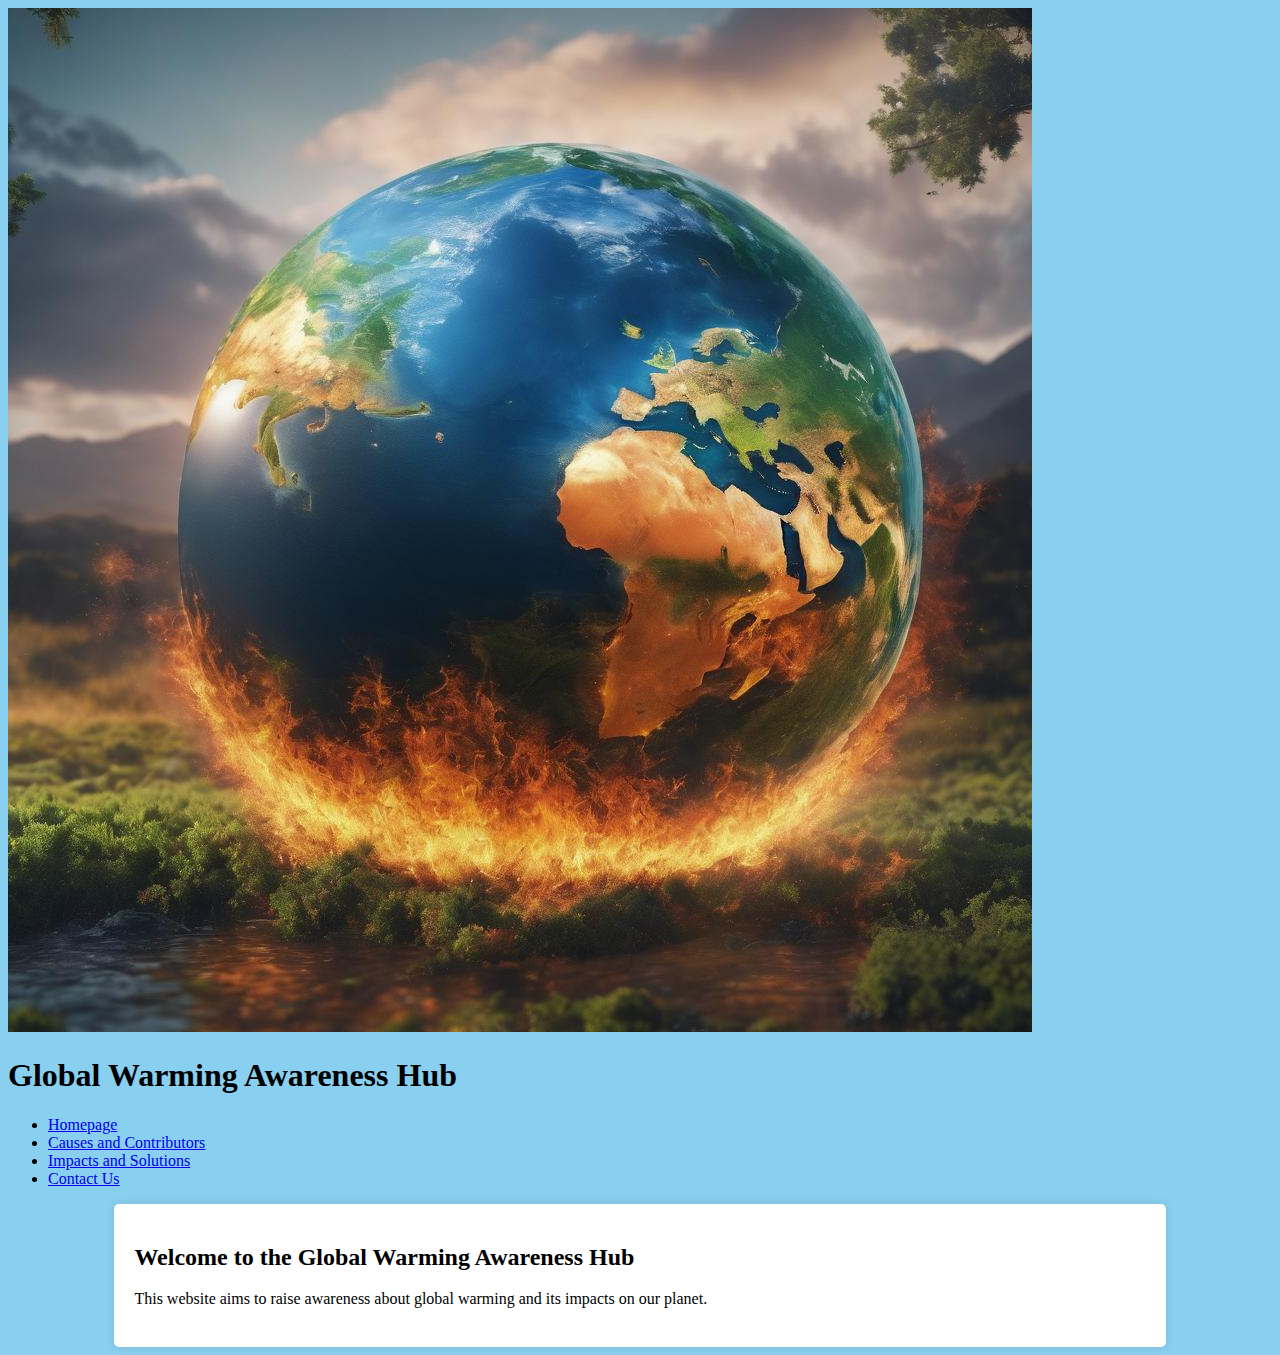
<file: index.html>
<!DOCTYPE html>
<html lang="en">
<head>
    <meta charset="UTF-8">
    <meta http-equiv="X-UA-Compatible" content="IE=edge">
    <meta name="viewport" content="width=device-width, initial-scale=1.0">
    <title>Global Warming Awareness Hub</title>
    <link rel="stylesheet" href="styles.css"> 
</head>
<body>
    <header>
        <img src="image1_0.jpg" alt="Logo">
        <h1>Global Warming Awareness Hub</h1>
    </header>
    <nav>
        <ul>
            <li><a href="websitehomepage.html">Homepage</a></li>
            <li><a href="websitecauses.html">Causes and Contributors</a></li>
            <li><a href="websiteimpacts.html">Impacts and Solutions</a></li>
            <li><a href="websitecontact.html">Contact Us</a></li>
        </ul>
    </nav>

    <div id="main-content">
        <h2 class="section-title">Welcome to the Global Warming Awareness Hub</h2>
        <p>This website aims to raise awareness about global warming and its impacts on our planet.</p>
    </div>
</body>
</html>
</file>
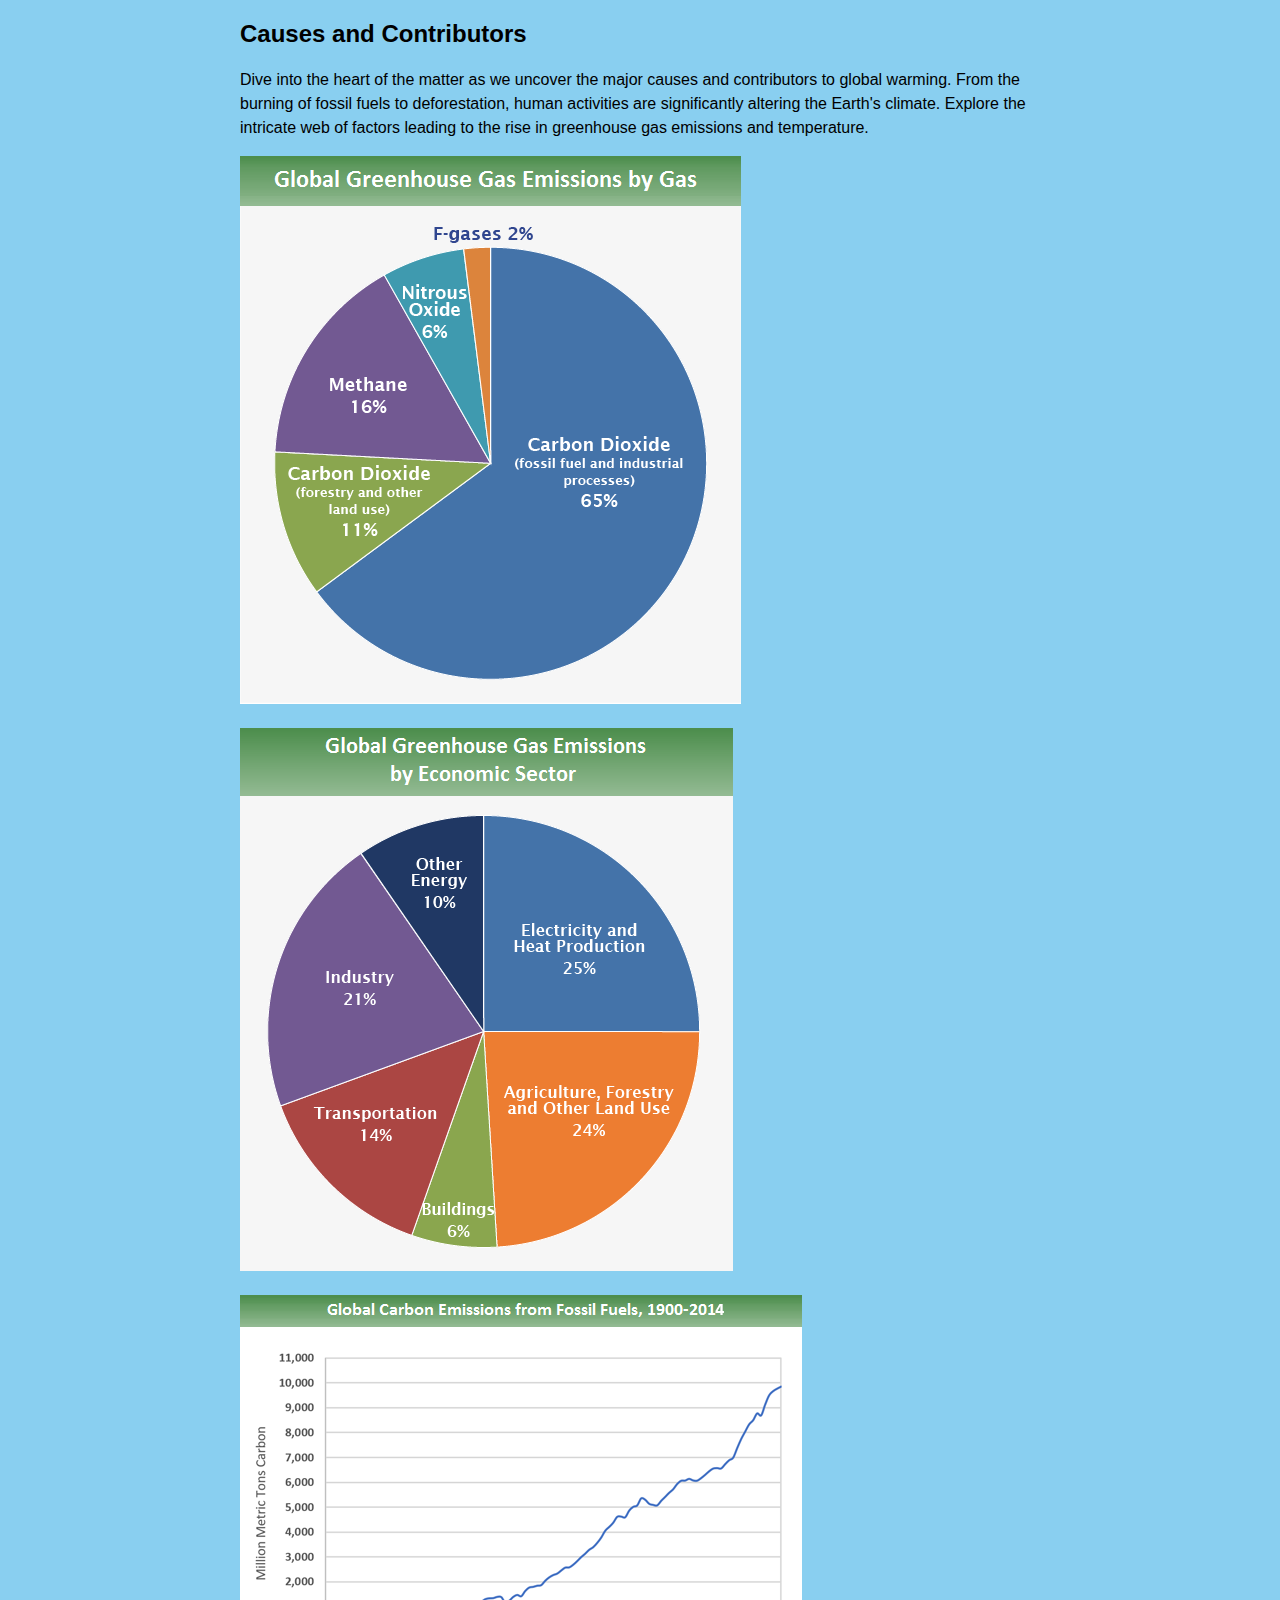
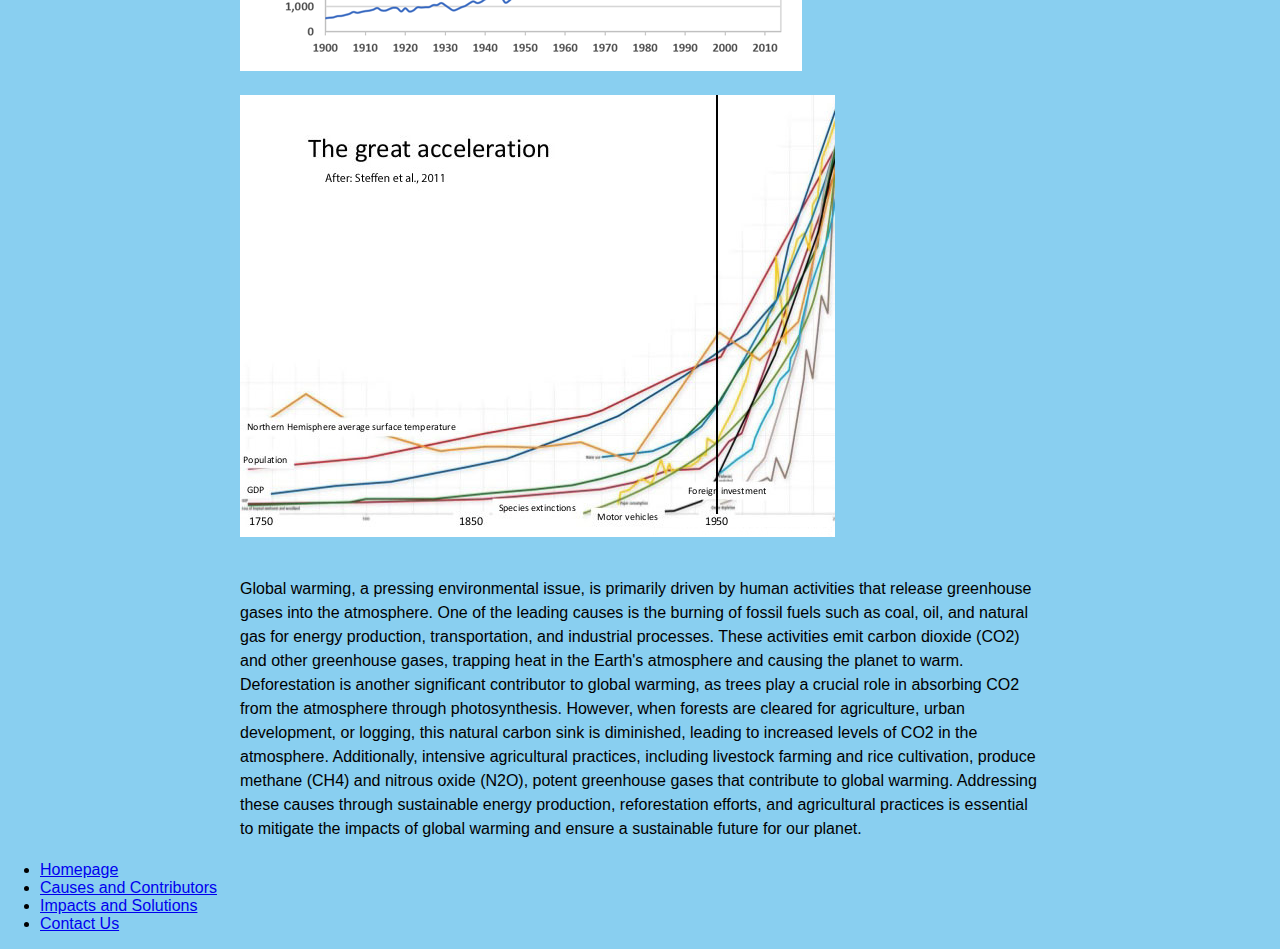
<file: causes.html>
<!DOCTYPE html>
<html lang="en">
<head>
    <meta charset="UTF-8">
    <meta http-equiv="X-UA-Compatible" content="IE=edge">
    <meta name="viewport" content="width=device-width, initial-scale=1.0">
    <title>Global Warming Awareness Hub - Causes and Contributors</title>
    <link rel="stylesheet" href="styles2.css"> 
    <style>
        body {
            font-family: Arial, sans-serif;
            margin: 0;
            padding: 0;
        }

        header {
            background-color: #333;
            color: #fff;
            padding: 10px 20px;
            text-align: left;
        }

        header img {
            height: 50px;
            vertical-align: middle;
        }

        .container {
            max-width: 800px;
            margin: 20px auto;
            padding: 0 20px;
        }

        img {
            max-width: 100%;
            margin-bottom: 20px;
        }
    </style>
</head>
<body>
    <div class="container">
        <h2>Causes and Contributors</h2>
        <p>Dive into the heart of the matter as we uncover the major causes and contributors to global warming. From the burning of fossil fuels to deforestation, human activities are significantly altering the Earth's climate. Explore the intricate web of factors leading to the rise in greenhouse gas emissions and temperature.</p>
        <div class="image-container">
            <img src="image 6.png" alt="Image 1">
            <img src="image 5.png" alt="Image 2">
        </div>
        <div class="image-container">
            <img src="image 3.png" alt="Image 3">
            <img src="image 4.png" alt="Image 4">
            <p>
Global warming, a pressing environmental issue, is primarily driven by human activities that release greenhouse gases into the atmosphere. One of the leading causes is the burning of fossil fuels such as coal, oil, and natural gas for energy production, transportation, and industrial processes. These activities emit carbon dioxide (CO2) and other greenhouse gases, trapping heat in the Earth's atmosphere and causing the planet to warm. Deforestation is another significant contributor to global warming, as trees play a crucial role in absorbing CO2 from the atmosphere through photosynthesis. However, when forests are cleared for agriculture, urban development, or logging, this natural carbon sink is diminished, leading to increased levels of CO2 in the atmosphere. Additionally, intensive agricultural practices, including livestock farming and rice cultivation, produce methane (CH4) and nitrous oxide (N2O), potent greenhouse gases that contribute to global warming. Addressing these causes through sustainable energy production, reforestation efforts, and agricultural practices is essential to mitigate the impacts of global warming and ensure a sustainable future for our planet.</p>
        </div>
    </div>
    <nav>
        <ul>
            <li><a href="websitehomepage.html">Homepage</a></li>
            <li><a href="websitecauses.html">Causes and Contributors</a></li>
            <li><a href="websiteimpacts.html">Impacts and Solutions</a></li>
            <li><a href="websitecontact.html">Contact Us</a></li>
        </ul>
    </nav>
</body>
</html>
</file>
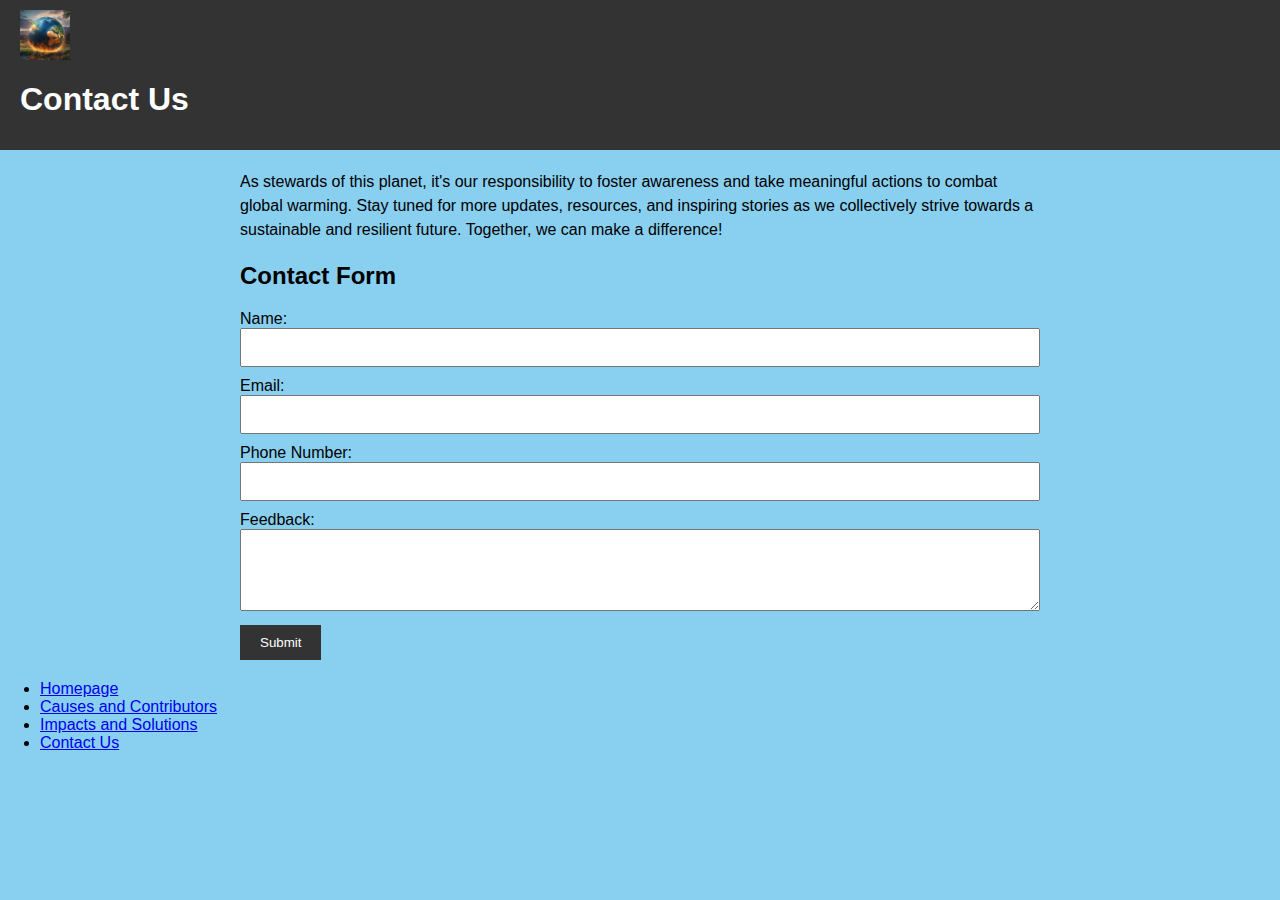
<file: contact.html>
<!DOCTYPE html>
<html lang="en">
<head>
    <meta charset="UTF-8">
    <meta http-equiv="X-UA-Compatible" content="IE=edge">
    <meta name="viewport" content="width=device-width, initial-scale=1.0">
    <title>Global Warming Awareness Hub - Contact Us</title>
    <link rel="stylesheet" href="styles.css"> 
    <style>
        body {
            font-family: Arial, sans-serif;
            margin: 0;
            padding: 0;
        }

        header {
            background-color: #333;
            color: #fff;
            padding: 10px 20px;
            text-align: left;
        }

        header img {
            height: 50px;
            vertical-align: middle;
        }

        .container {
            max-width: 800px;
            margin: 20px auto;
            padding: 0 20px;
        }

        input[type="text"],
        input[type="email"],
        select,
        textarea {
            width: 100%;
            padding: 10px;
            margin-bottom: 10px;
            box-sizing: border-box;
        }

        input[type="submit"] {
            background-color: #333;
            color: #fff;
            border: none;
            padding: 10px 20px;
            cursor: pointer;
        }

        input[type="submit"]:hover {
            background-color: #555;
        }
    </style>
</head>

<body>
    <header>
        <img src="image1_0.jpg" alt="Logo">
        <h1>Contact Us</h1>
    </header>
    <div class="container">
        <p>As stewards of this planet, it's our responsibility to foster awareness and take meaningful actions to combat global warming. Stay tuned for more updates, resources, and inspiring stories as we collectively strive towards a sustainable and resilient future. Together, we can make a difference!</p>
        <h2>Contact Form</h2>
        <form action="#" method="post">
            <label for="name">Name:</label>
            <input type="text" id="name" name="name" required>

            <label for="email">Email:</label>
            <input type="email" id="email" name="email" required>

            <label for="phone">Phone Number:</label>
            <input type="text" id="phone" name="phone">

            <label for="feedback">Feedback:</label>
            <textarea id="feedback" name="feedback" rows="4" required></textarea>

            <input type="submit" value="Submit">
        </form>
    </div>
    <nav>
        <ul>
            <li><a href="websitehomepage.html">Homepage</a></li>
            <li><a href="websitecauses.html">Causes and Contributors</a></li>
            <li><a href="websiteimpacts.html">Impacts and Solutions</a></li>
            <li><a href="websitecontact.html">Contact Us</a></li>
        </ul>
    </nav>
</body>

</html>
</file>
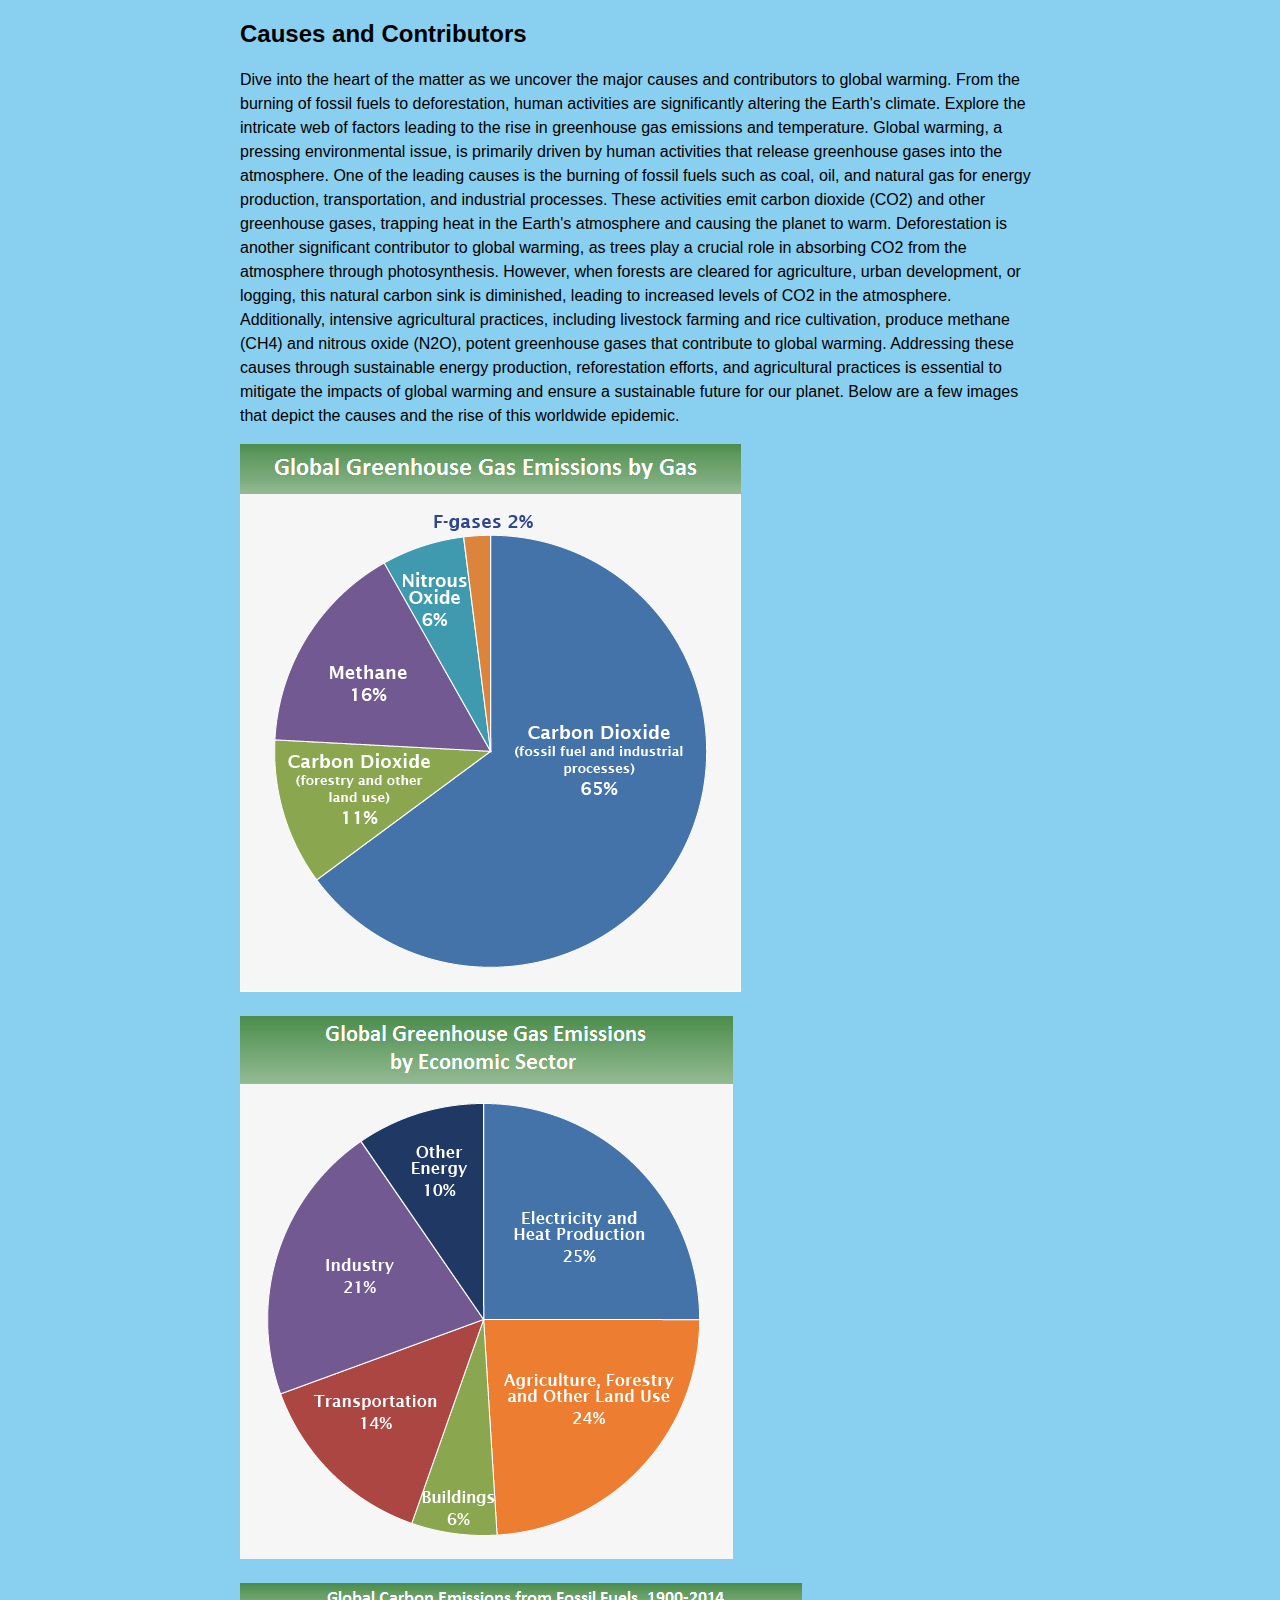
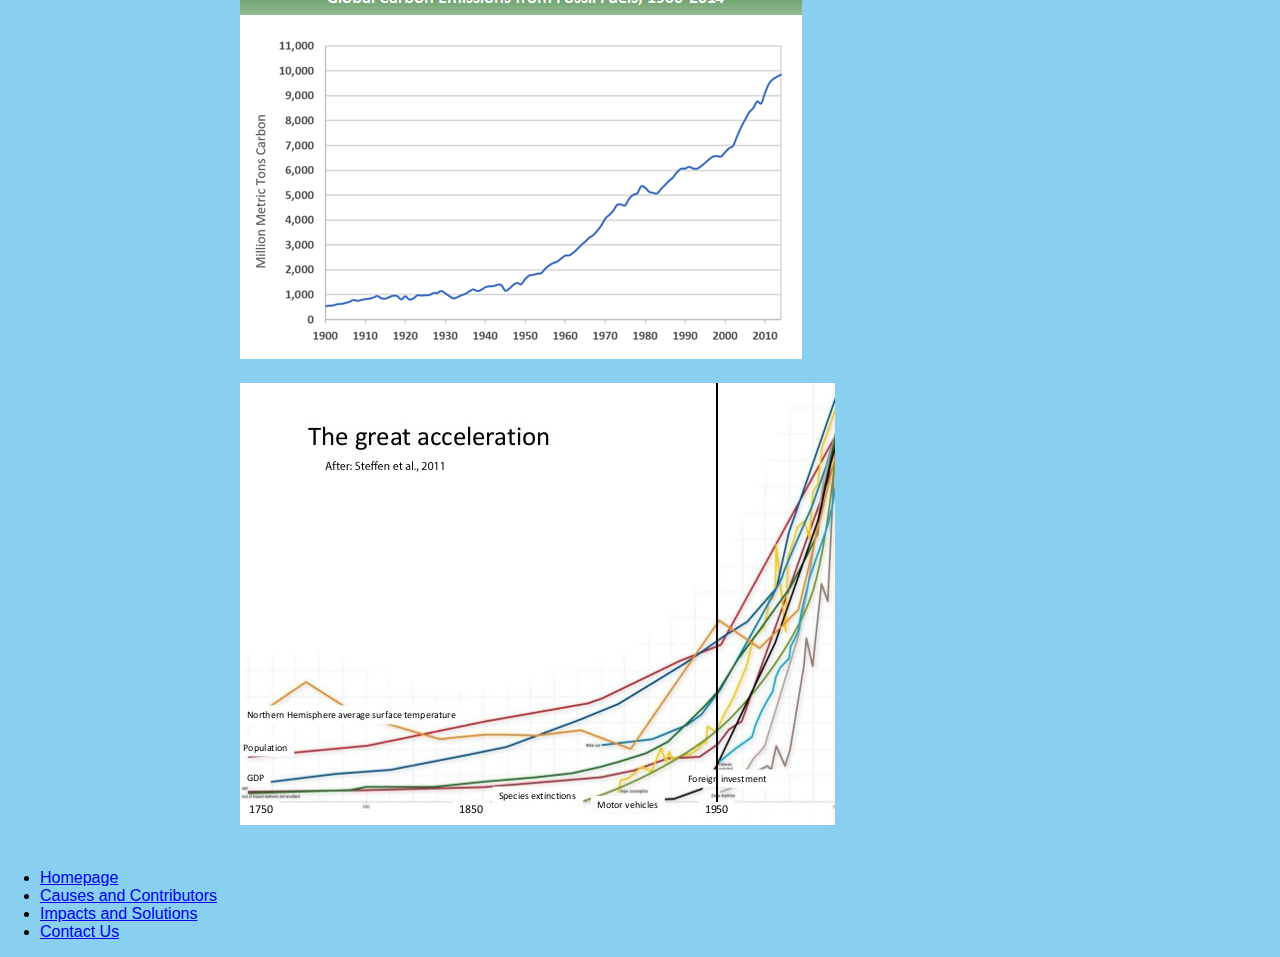
<file: websitecauses.html>
<!DOCTYPE html>
<html lang="en">
<head>
    <meta charset="UTF-8">
    <meta http-equiv="X-UA-Compatible" content="IE=edge">
    <meta name="viewport" content="width=device-width, initial-scale=1.0">
    <title>Global Warming Awareness Hub - Causes and Contributors</title>
    <link rel="stylesheet" href="styles2.css"> 
    <style>
        body {
            font-family: Arial, sans-serif;
            margin: 0;
            padding: 0;
        }

        header {
            background-color: #333;
            color: #fff;
            padding: 10px 20px;
            text-align: left;
        }

        header img {
            height: 50px;
            vertical-align: middle;
        }

        .container {
            max-width: 800px;
            margin: 20px auto;
            padding: 0 20px;
        }

        img {
            max-width: 100%;
            margin-bottom: 20px;
        }
    </style>
</head>
<body>
    <script src="script.js"></script>
    <div class="container">
        <h2>Causes and Contributors</h2>
        <p>Dive into the heart of the matter as we uncover the major causes and contributors to global warming. From the burning of fossil fuels to deforestation, human activities are significantly altering the Earth's climate. Explore the intricate web of factors leading to the rise in greenhouse gas emissions and temperature. Global warming, a pressing environmental issue, is primarily driven by human activities that release greenhouse gases into the atmosphere. One of the leading causes is the burning of fossil fuels such as coal, oil, and natural gas for energy production, transportation, and industrial processes. These activities emit carbon dioxide (CO2) and other greenhouse gases, trapping heat in the Earth's atmosphere and causing the planet to warm. Deforestation is another significant contributor to global warming, as trees play a crucial role in absorbing CO2 from the atmosphere through photosynthesis. However, when forests are cleared for agriculture, urban development, or logging, this natural carbon sink is diminished, leading to increased levels of CO2 in the atmosphere. Additionally, intensive agricultural practices, including livestock farming and rice cultivation, produce methane (CH4) and nitrous oxide (N2O), potent greenhouse gases that contribute to global warming. Addressing these causes through sustainable energy production, reforestation efforts, and agricultural practices is essential to mitigate the impacts of global warming and ensure a sustainable future for our planet. Below are a few images that depict the causes and the rise of this worldwide epidemic.</p>
  </p>
        <div class="image-container">
            <img src="image 6.png" alt="Image 1">
            <img src="image 5.png" alt="Image 2">
        </div>
        <div class="image-container">
            <img src="image 3.png" alt="Image 3">
            <img src="image 4.png" alt="Image 4">
        </div>
    </div>
    <nav>
        <ul>
            <li><a href="websitehomepage.html">Homepage</a></li>
            <li><a href="websitecauses.html">Causes and Contributors</a></li>
            <li><a href="websiteimpacts.html">Impacts and Solutions</a></li>
            <li><a href="websitecontact.html">Contact Us</a></li>
        </ul>
    </nav>
</body>
</html>
</file>
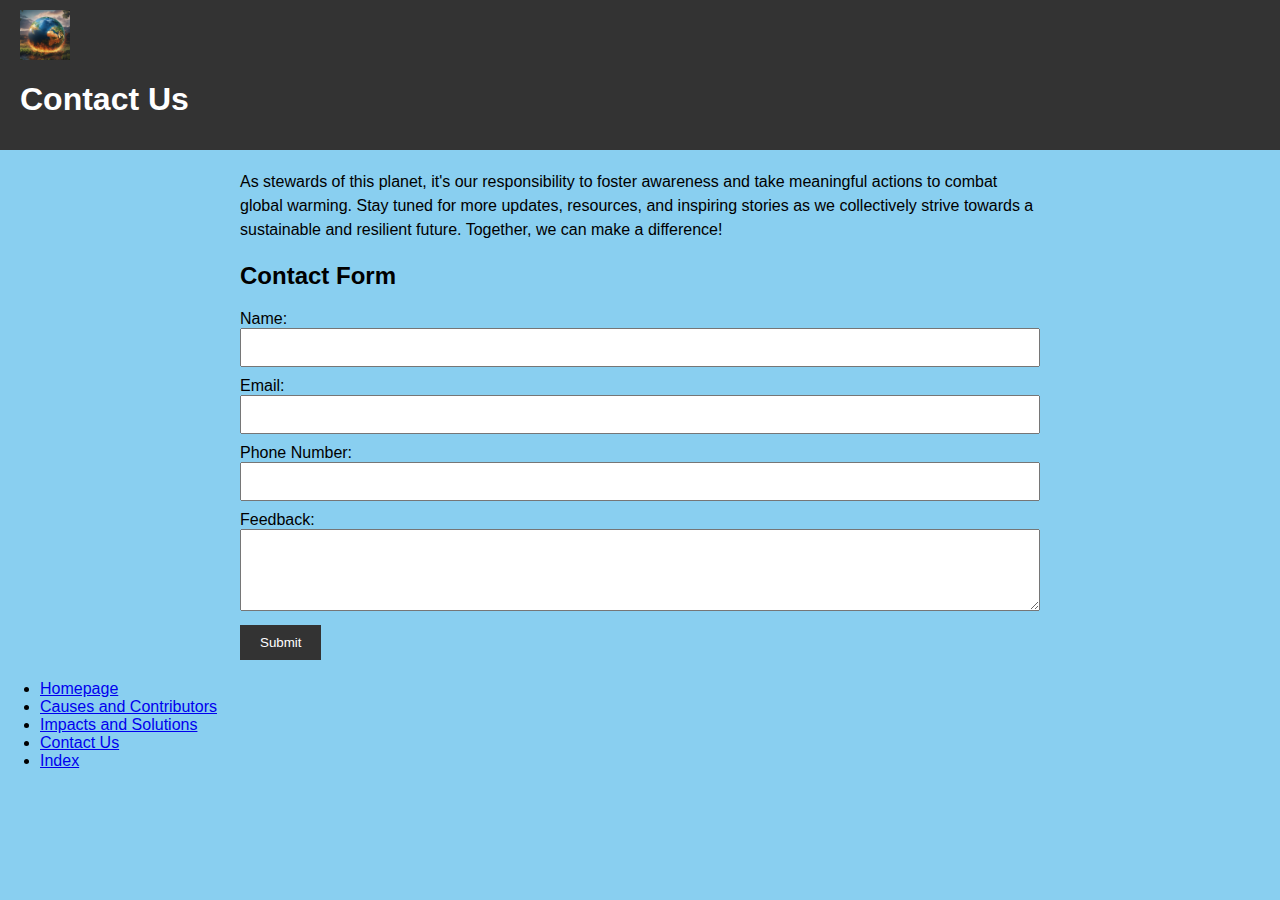
<file: websitecontact.html>
<!DOCTYPE html>
<html lang="en">
<head>
    <meta charset="UTF-8">
    <meta http-equiv="X-UA-Compatible" content="IE=edge">
    <meta name="viewport" content="width=device-width, initial-scale=1.0">
    <title>Global Warming Awareness Hub - Contact Us</title>
    <link rel="stylesheet" href="styles.css"> 
    <style>
        body {
            font-family: Arial, sans-serif;
            margin: 0;
            padding: 0;
        }

        header {
            background-color: #333;
            color: #fff;
            padding: 10px 20px;
            text-align: left;
        }

        header img {
            height: 50px;
            vertical-align: middle;
        }

        .container {
            max-width: 800px;
            margin: 20px auto;
            padding: 0 20px;
        }

        input[type="text"],
        input[type="email"],
        select,
        textarea {
            width: 100%;
            padding: 10px;
            margin-bottom: 10px;
            box-sizing: border-box;
        }

        input[type="submit"] {
            background-color: #333;
            color: #fff;
            border: none;
            padding: 10px 20px;
            cursor: pointer;
        }

        input[type="submit"]:hover {
            background-color: #555;
        }
    </style>
</head>

<body>
    <header>
        <img src="image1_0.jpg" alt="Logo">
        <h1>Contact Us</h1>
    </header>
    <div class="container">
        <p>As stewards of this planet, it's our responsibility to foster awareness and take meaningful actions to combat global warming. Stay tuned for more updates, resources, and inspiring stories as we collectively strive towards a sustainable and resilient future. Together, we can make a difference!</p>
        <h2>Contact Form</h2>
        <form action="#" method="post">
            <label for="name">Name:</label>
            <input type="text" id="name" name="name" required>

            <label for="email">Email:</label>
            <input type="email" id="email" name="email" required>

            <label for="phone">Phone Number:</label>
            <input type="text" id="phone" name="phone">

            <label for="feedback">Feedback:</label>
            <textarea id="feedback" name="feedback" rows="4" required></textarea>

            <input type="submit" value="Submit">
        </form>
    </div>
    <nav>
        <ul>
            <li><a href="websitehomepage.html">Homepage</a></li>
            <li><a href="websitecauses.html">Causes and Contributors</a></li>
            <li><a href="websiteimpacts.html">Impacts and Solutions</a></li>
            <li><a href="websitecontact.html">Contact Us</a></li>
            <li><a href="websiteindex.html">Index</a></li>
        </ul>
    </nav>
</body>

</html>
</file>
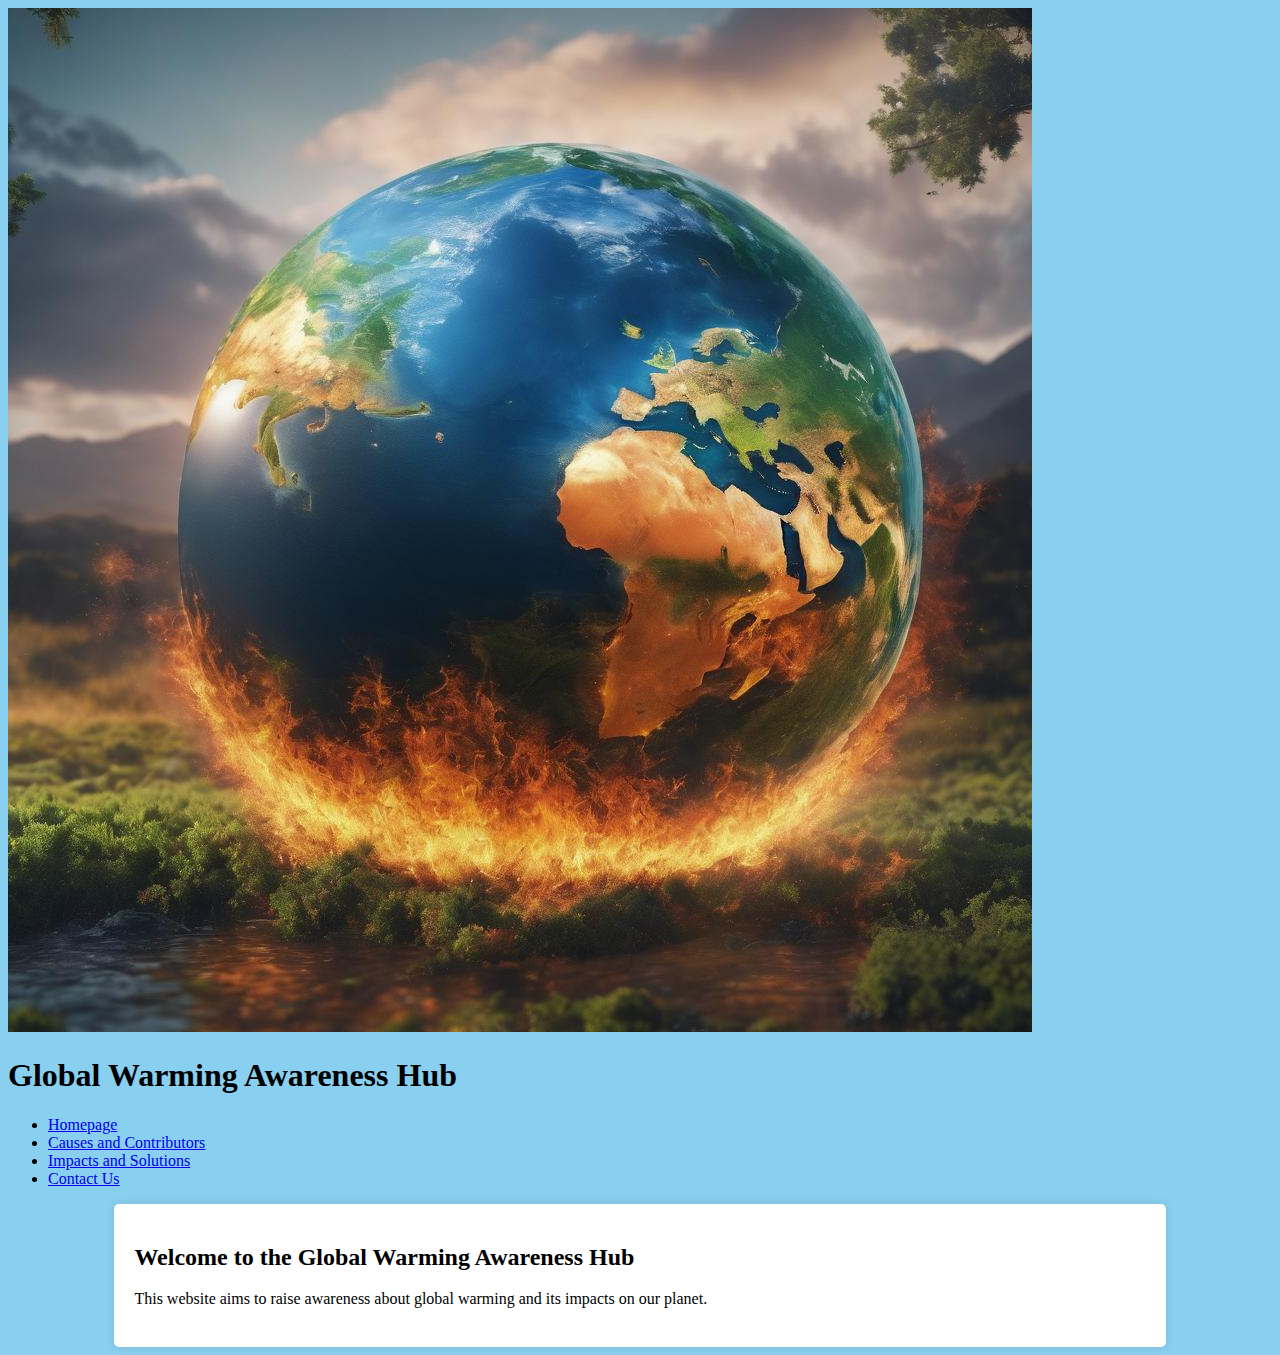
<file: websiteindex.html>
<!DOCTYPE html>
<html lang="en">
<head>
    <meta charset="UTF-8">
    <meta http-equiv="X-UA-Compatible" content="IE=edge">
    <meta name="viewport" content="width=device-width, initial-scale=1.0">
    <title>Global Warming Awareness Hub</title>
    
    <link rel="stylesheet" href="styles.css"> 
</head>
<body>
    <script src="script.js"></script>
    <header>
        <img src="image1_0.jpg" alt="Logo">
        <h1>Global Warming Awareness Hub</h1>
    </header>
    <nav>
        <ul>
            <li><a href="websitehomepage.html">Homepage</a></li>
            <li><a href="websitecauses.html">Causes and Contributors</a></li>
            <li><a href="websiteimpacts.html">Impacts and Solutions</a></li>
            <li><a href="websitecontact.html">Contact Us</a></li>
        </ul>
    </nav>
    <script src="script.js"></script>
    <div id="main-content">
        <h2 class="section-title">Welcome to the Global Warming Awareness Hub</h2>
        <p>This website aims to raise awareness about global warming and its impacts on our planet.</p>
    </div>
</body>
</html>
</file>
<file: styles.css>
/* Define colors */
:root {
    --baby-blue: #89cff0; /* Baby Blue */
    --black: #000000; /* Black */
}

/* Apply color scheme */
body {
    background-color: var(--baby-blue); /* Baby Blue */
    color: var(--black); /* Black */
}

/* Add IDs and classes */
#main-content {
    width: 80%;
    margin: 0 auto;
    padding: 20px;
    background-color: white;
    border-radius: 5px;
    box-shadow: 0 0 10px rgba(0, 0, 0, 0.1);
}

.section-title {
    font-size: 24px;
    font-weight: bold;
    margin-bottom: 10px;
}

/* Font and text properties */
p {
    font-size: 16px;
    line-height: 1.5;
}

/* Box model */
.box {
    width: 100px;
    height: 100px;
    background-color: var(--black); /* Black */
    color: white;
    text-align: center;
    line-height: 100px;
    margin: 10px;
    padding: 10px;
    border-radius: 5px;
    box-shadow: 0 2px 4px rgba(0, 0, 0, 0.1);
}
</file>
<file: styles2.css>
/* Define colors */
:root {
    --baby-blue: #89cff0; /* Baby Blue */
    --black: #000000; /* Black */
}

/* Apply color scheme */
body {
    background-color: var(--baby-blue); /* Baby Blue */
    color: var(--black); /* Black */
}

/* Add IDs and classes */
#main-content {
    width: 80%;
    margin: 0 auto;
    padding: 20px;
    background-color: white;
    border-radius: 5px;
    box-shadow: 0 0 10px rgba(0, 0, 0, 0.1);
}

.section-title {
    font-size: 24px;
    font-weight: bold;
    margin-bottom: 10px;
}

/* Font and text properties */
p {
    font-size: 16px;
    line-height: 1.5;
}

/* Box model */
.box {
    width: 100px;
    height: 100px;
    background-color: var(--black); /* Black */
    color: white;
    text-align: center;
    line-height: 100px;
    margin: 10px;
    padding: 10px;
    border-radius: 5px;
    box-shadow: 0 2px 4px rgba(0, 0, 0, 0.1);
}
</file>
